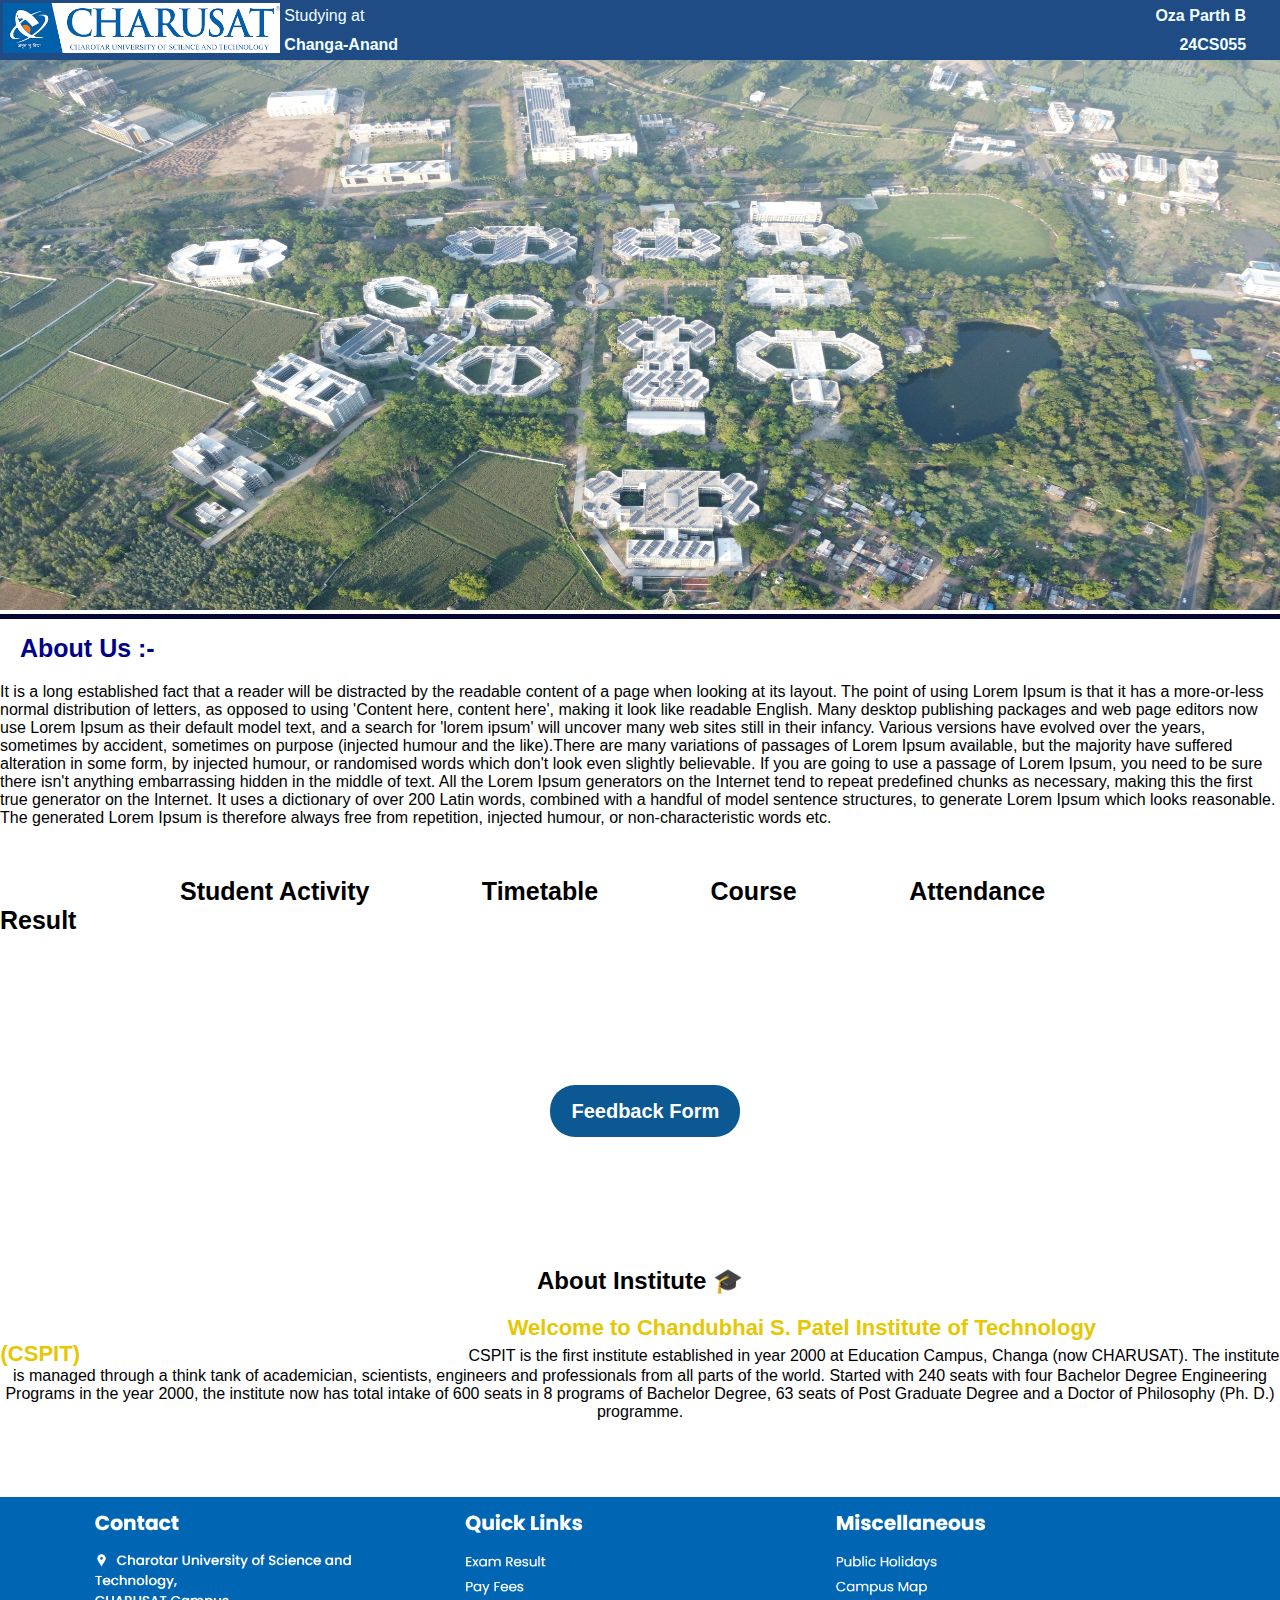
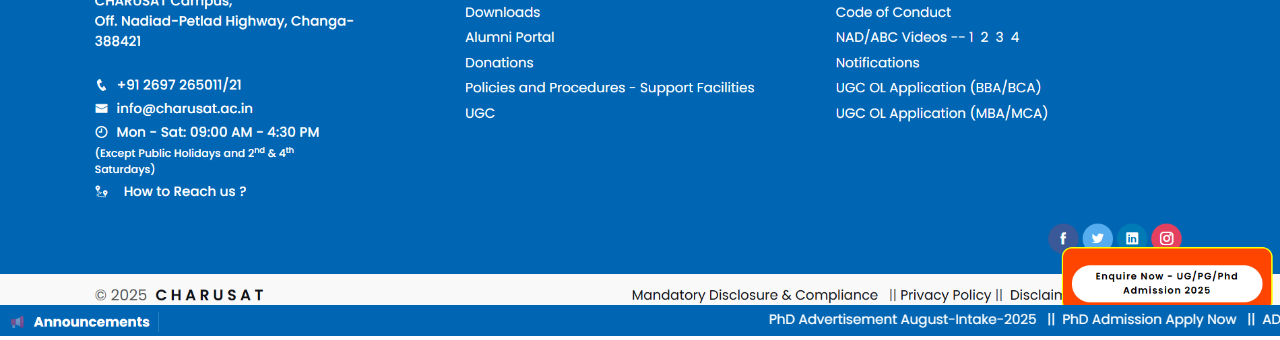
<file: index.html>
<!DOCTYPE html>
<html lang="en">
<head>
    <meta charset="UTF-8">
    <meta name="viewport" content="width=device-width, initial-scale=1.0">
    <link rel="stylesheet" href="Style1.css">
    <title>Document</title>
 
</head>
<body>
    <header>
        <table  class="navbar">
            <tr>
                <td class="imgg" rowspan="2" width="20%">
                    <img src="downloadd.png" alt="logo" height="50px" width="auto" >
                </td>
                <td>Studying at </td>
                <td class="space" ><strong>Oza Parth B</strong> </td>

            </tr>

            <tr >
                <td><strong>Changa-Anand</strong></td>
                <td class="space"><strong>24CS055</strong></td>
            </tr>
        </table>
    </header>
    <div class="slider">
        <img src="DJI_0002.JPG" height="550px" width="100%" >
        
    </div>
    <div class="line"></div>
    <div style="margin-top: 15px;" class="About">
       <span class="hii"><strong>About Us :- </strong></span> 
        <p style="margin-top: 20px;">It is a long established fact that a reader will be distracted by the readable content of a page when looking at its layout. The point of using Lorem Ipsum is that it has a more-or-less normal distribution of letters, as opposed to using 'Content here, content here', making it look like readable English. Many desktop publishing packages and web page editors now use Lorem Ipsum as their default model text, and a search for 'lorem ipsum' will uncover many web sites still in their infancy. Various versions have evolved over the years, sometimes by accident, sometimes on purpose (injected humour and the like).There are many variations of passages of Lorem Ipsum available, but the majority have suffered alteration in some form, by injected humour, or randomised words which don't look even slightly believable. If you are going to use a passage of Lorem Ipsum, you need to be sure there isn't anything embarrassing hidden in the middle of text. All the Lorem Ipsum generators on the Internet tend to repeat predefined chunks as necessary, making this the first true generator on the Internet. It uses a dictionary of over 200 Latin words, combined with a handful of model sentence structures, to generate Lorem Ipsum which looks reasonable. The generated Lorem Ipsum is therefore always free from repetition, injected humour, or non-characteristic words etc.</p>
    </div>
    <div style="margin-bottom: 150px;margin-top: 50px;">
         <tr>
            <td> <a style="margin-left: 180px;" class="Option"
                href="StudentsActivity.html" target="_blank"> Student Activity</a></td>
     <td> <a class="Option" href="timetable.html" target="_blank">Timetable</a>  </td>
     <td> <a class="Option" href="Course.html" target="_blank"> Course</a></td>
     <td> <a class="Option" href="Attendance.html" target="_blank"> Attendance</a></td>
     <td> <a class="Option" href="result.html" target="_blank"> Result</a></td>

    
   </tr>
    </div>
    <div> <button class="admi-but" onclick="document.location='feedbackform.html'" >Feedback Form</button></div>
    <div class="inst"><h2><a style="text-decoration: none ;color:black;" href="https://www.charusat.ac.in/cspit/index.html" >About Institute</a> &#127891;</h2>
    <p> <span class="cspit">Welcome to
Chandubhai S. Patel Institute of Technology (CSPIT)</span>
CSPIT is the first institute established in year 2000 at Education Campus, Changa (now CHARUSAT). The institute is managed through a think tank of academician, scientists, engineers and professionals from all parts of the world. Started with 240 seats with four Bachelor Degree Engineering Programs in the year 2000, the institute now has total intake of 600 seats in 8 programs of Bachelor Degree, 63 seats of Post Graduate Degree and a Doctor of Philosophy (Ph. D.) programme.</p></div>
    <div>
        <img style="margin-top: 60px;" src="Screenshot 2025-06-30 144651.png" alt="" width="100%">
    </div>
  
    
</body>
</html>
</file>
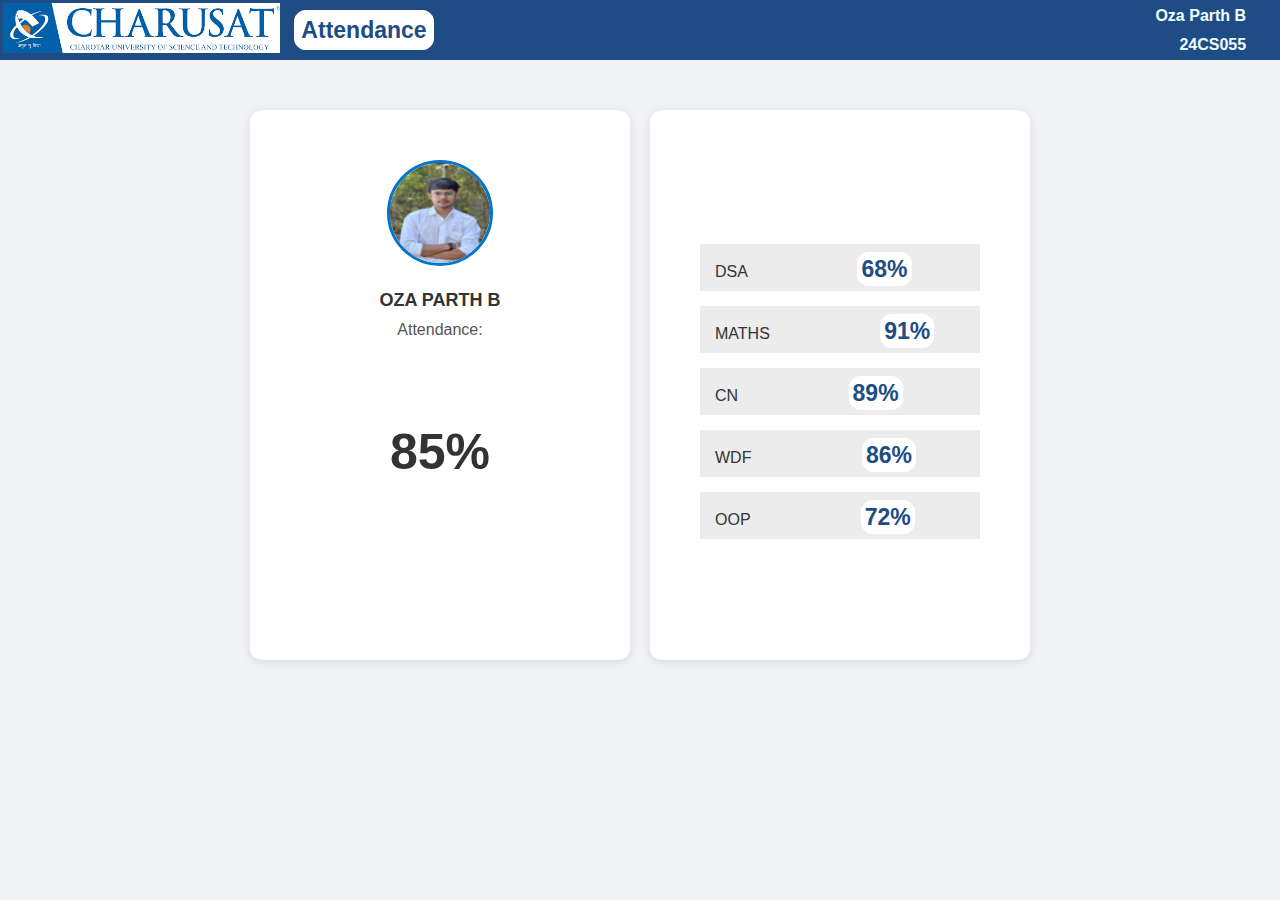
<file: Attendance.html>
<!DOCTYPE html>
<html lang="en">
<head>
    <meta charset="UTF-8">
    <meta name="viewport" content="width=device-width, initial-scale=1.0">
    <link rel="stylesheet" href="Style1.css">
    <style>
       
        body{
            background-color:rgb(240, 240, 240);
        }
        span{
            border: 1px solid white ;
            border-radius: 12px;
            margin-left: 40%;
            padding: 3px;
            text-align: right;
            font-size: 23px;
            font-weight: bold;
            color: rgb(32, 76, 134);
            background-color: white;

        }
        .atd{
             border: 1px solid white ;
            border-radius: 12px;
            padding: 6px;
            font-size: 23px;
            font-weight: bold;
            color: rgb(32, 76, 134);
            background-color: white;
            margin-left: 10px;

        }
 body {
      font-family: Arial, sans-serif;
      background: #f0f2f5;
      margin: 0;
     
      display: flex;
      justify-content: center;
      align-items: flex-start;
      flex-wrap: wrap;
      gap: 20px;
    }

    .card {
      background: white;
      border-radius: 12px;
      margin-top: 30px;
      box-shadow: 0 2px 10px rgba(0,0,0,0.1);
      width: 280px;
      height: 450px;
      padding: 50px;
      text-align: center;
      transition: transform 0.2s ease;

    }

    .card:hover {
      transform: translateY(-5px);
    }

    .profile-img {
      width: 100px;
      height: 100px;
      object-fit: cover;
      border-radius: 50%;
      border: 3px solid #0077cc;
      margin-bottom: 10px;
    }

    .name {
      font-size: 18px;
      font-weight: bold;
      margin: 10px 0;
      color: #333;
    }

    .attendance {
      font-size: 16px;
      color: #555;
    }

    @media (max-width: 1000px) {
      body {
        flex-direction: column;
        align-items: center;
      }
    }
    .sub{
        color: #333;
        margin-top: 15px;
        margin-bottom: 15px;
        text-align: left;
       height: 35px;
        background-color: #ececec;
        padding-top: 12px;
        padding-left: 15px;
    }
    .cntr{
        margin-top: 30%;
        font-size: 50px;
        font-weight: bold;
        color: #333;
    }
    </style>
    <title>Document</title>
</head>
<body>
    <table  class="navbar">
            <tr>
                <td class="imgg" rowspan="2" width="20%">
                    <p style="padding: 0%;  margin: 0px;"><a style="padding: 0% ; margin: 0px;" href="index.html"> <img src="downloadd.png" alt="logo" height="50px" width="auto" ></a></p>
                </td>
                <td rowspan="2"><span class="atd">Attendance</span></td>
                <td class="space" ><strong>Oza Parth B</strong> </td>
            </tr>
            <tr >
                <td class="space"><strong>24CS055</strong></td>
            </tr>
     </table>
     
  <div class="card">
    <img src="prof.png" alt="Profile Photo" class="profile-img">
    <div class="name">OZA PARTH B</div>
    <div class="attendance">Attendance:</div>
    <div class="cntr">85%</div>
  </div>

  <div class="card">
    
    <div class="sub" style="margin-top: 30%;">DSA <span>68%</span></div>
    <div class="sub">MATHS <span>91%</span></div>
    <div class="sub">CN <span>89%</span></div>
    <div class="sub">WDF <span>86%</span></div>
    <div class="sub">OOP <span>72%</span></div>
  </div>

  

    
</body>
</html>
</file>
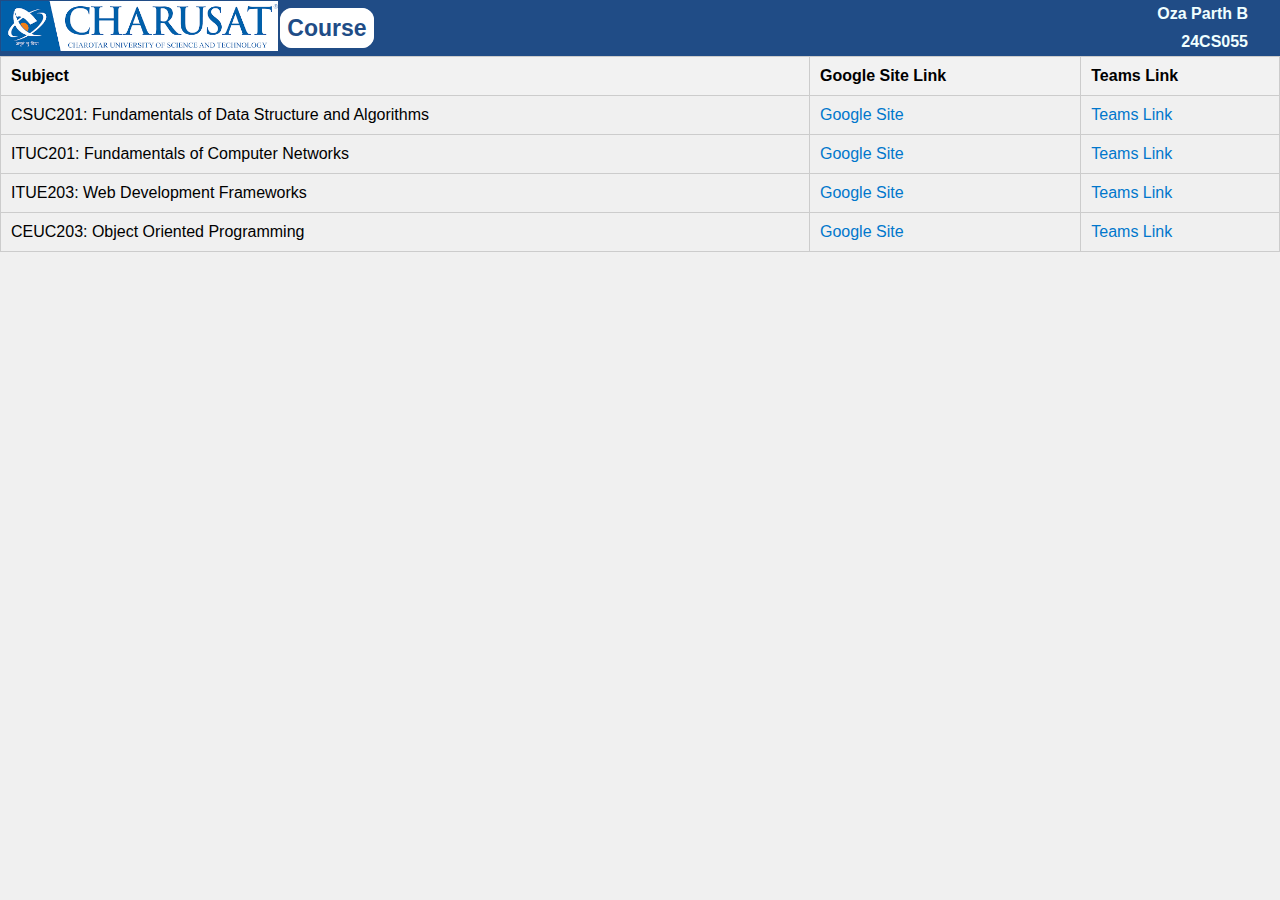
<file: Course.html>
<!DOCTYPE html>
<html lang="en">
<head>
    <meta charset="UTF-8">
    <meta name="viewport" content="width=device-width, initial-scale=1.0">
    <link rel="stylesheet" href="Style1.css">
    <style>
       
        body{
            background-color:rgb(240, 240, 240);
        }
        span{
            border: 1px solid white ;
            border-radius: 12px;
            padding: 6px;
            font-size: 23px;
            font-weight: bold;
            color: rgb(32, 76, 134);
            background-color: white;
        }
        .cont1{
            border: solid red 2px;
            width: 60%;
        }
        .cont{
            border: solid red 1px;
            padding: 0%;
            margin: 0%;
            display: inline-block;
        }
            body {
      font-family: Arial, sans-serif;
      
    }

    table {
      width: 100%;
      border-collapse: collapse;
    }

    .hlo {
      border: 1px solid #ccc;
      padding: 10px;
      vertical-align: top;
    }

    th {
      background-color: #f2f2f2;
      text-align: left;
    }

    a {
      color: #0077cc;
      text-decoration: none;
      word-break: break-all;
    }

    a:hover {
      text-decoration: underline;
    }

    @media (max-width: 600px) {
      table, thead, tbody, th, td, tr {
        display: block;
      }
      th {
        display: none;
      }
      td {
        border: none;
        border-bottom: 1px solid #ccc;
        padding: 10px 0;
      }
    }

    </style>
    <title>Document</title>
</head>
<body>
    <table  class="navbar">
            <tr>
                <td class="imgg" rowspan="2" width="20%">
                    <p style="padding: 0%;  margin: 0px;"><a style="padding: 0% ; margin: 0px;" href="index.html"> <img src="downloadd.png" alt="logo" height="50px" width="auto" ></a></p>
                </td>
                <td rowspan="2"><span>Course</span></td>
                <td class="space" ><strong>Oza Parth B</strong> </td>
            </tr>
            <tr >
                <td class="space"><strong>24CS055</strong></td>
            </tr>
     </table>
     




  <table>
    <tr class="hlo">
      <th class="hlo">Subject</th>
      <th class="hlo">Google Site Link</th>
      <th class="hlo">Teams Link</th>
    </tr>

    <tr class="hlo">
      <td class="hlo">CSUC201: Fundamentals of Data Structure and Algorithms</td>
      <td class="hlo"><a href="https://sites.google.com/charusat.ac.in/csuc201-fundamentals-of-dsa/home" target="_blank">Google Site</a></td>
      <td class="hlo"><a href="https://teams.microsoft.com/l/team/19%3A-Q8t2vWZZ7hWwIFW-yk7NPARfy1LCxtiV1_VFf3txgfQ1%40thread.tacv2/conversations?groupId=c93e25ef-7029-4e19-b354-75e609db8abd&tenantId=8dbd2884-120c-413b-80b2-1117dd3469a4" target="_blank">Teams Link</a></td>
    </tr>

    <tr class="hlo">
      <td class="hlo">ITUC201: Fundamentals of Computer Networks</td>
      <td class="hlo"><a href="https://sites.google.com/charusat.ac.in/ituc201-fcn/home" target="_blank">Google Site</a></td>
      <td class="hlo"><a href="https://teams.microsoft.com/l/team/19%3AzTUojKjRFkpbhVdq2piEXaMnJZmYx48k6YwV38OKnlMl1%40thread.tacv2/conversations?groupId=a6f9584d-e4fb-4c51-921c-2d197414025f&tenantId=8dbd2884-120c-413b-80b2-1117dd3469a4" target="_blank">Teams Link</a></td>
    </tr>

    <tr class="hlo">
      <td class="hlo">ITUE203: Web Development Frameworks</td>
      <td class="hlo"><a href="https://sites.google.com/charusat.ac.in/itue203-wdf/home" target="_blank">Google Site</a></td>
      <td class="hlo"><a href="https://teams.microsoft.com/l/channel/19%3ALVuf4Mxul6k18-FV6mh569PTi8YWMWXKUBzZXbvmWKB81%40thread.tacv2/General?groupId=ce803cf2-1844-4608-bba4-db2a3e04300c&tenantId=8dbd2884-120c-413b-80b2-1117dd3469a4" target="_blank">Teams Link</a></td>
    </tr>

    <tr class="hlo">
      <td class="hlo">CEUC203: Object Oriented Programming</td>
      <td class="hlo"><a href="https://sites.google.com/charusat.ac.in/ceuc203oop/home" target="_blank">Google Site</a></td>
      <td class="hlo"><a href="https://teams.microsoft.com/l/channel/19%3A2Ava1Aq1E0RuYLEXwwd-essbOs82kK2Z7O_Ea5P2gx01%40thread.tacv2/General?groupId=b908197d-9a95-468b-ab59-404b20eda370&tenantId=8dbd2884-120c-413b-80b2-1117dd3469a4" target="_blank">Teams Link</a></td>
    </tr>

  </table>

</body>
</html>

    
</body>
</html>
</file>
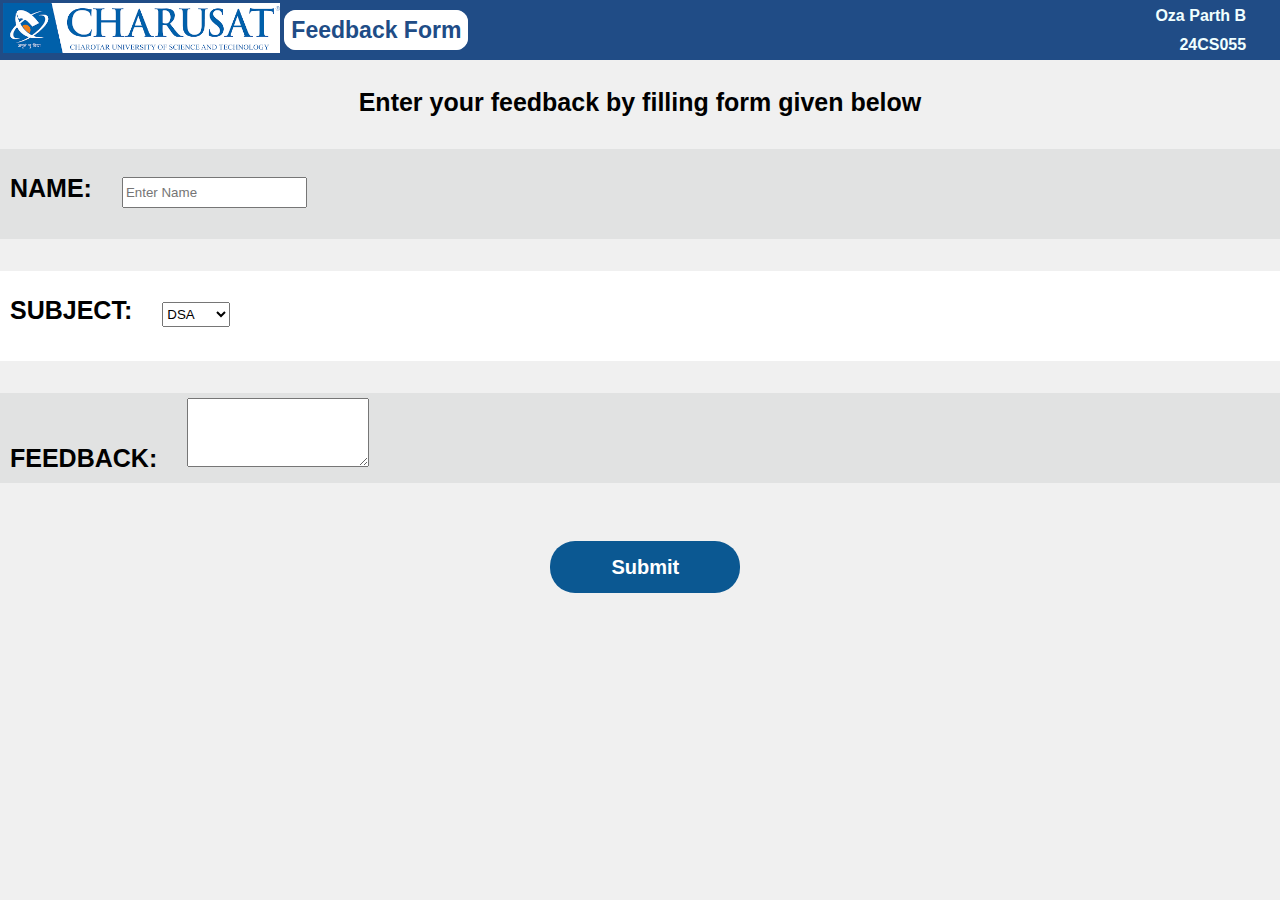
<file: feedbackform.html>
<!DOCTYPE html>
<html lang="en">
<head>
    <meta charset="UTF-8">
    <meta name="viewport" content="width=device-width, initial-scale=1.0">
    <link rel="stylesheet" href="Style1.css">
    <style>
       
        body{
            background-color:rgb(240, 240, 240);
        }
        span{
            border: 1px solid white ;
            border-radius: 12px;
            padding: 6px;
            font-size: 23px;
            font-weight: bold;
            color: rgb(32, 76, 134);
            background-color: white;
        }
        .div1{
            height: 90px;
            background-color: rgb(225, 226, 226);
            margin-top: 32px;
            margin-bottom: 0%;
            padding-bottom: 0%;
        }
         .div2{
            margin-top: 0%;
            padding-top: 0%;
            height: 90px;
            background-color: rgb(255, 255, 255);
            margin-top: 32px;
        }
        .inp{
            margin-left: 30px;
            height: 25px;
        }

    </style>
    <title>Document</title>
</head>
<body>
    <table  class="navbar">
            <tr>
                <td class="imgg" rowspan="2" width="20%">
                    <p style="padding: 0%;  margin: 0px;"><a style="padding: 0% ; margin: 0px;" href="index.html"> <img src="downloadd.png" alt="logo" height="50px" width="auto" ></a></p>
                </td>
                <td rowspan="2"><span>Feedback Form</span></td>
                <td class="space" ><strong>Oza Parth B</strong> </td>
            </tr>
            <tr >
                <td class="space"><strong>24CS055</strong></td>
            </tr>
     </table>
     <div style="margin-bottom: 0%;">
        <p class="pp">Enter your feedback by filling form given below </p>
        <div class="div1"><p style="display: inline-block; margin-left: 10px ;font-weight: bold;font-size: 25px;">NAME:</p><input class="inp" type="text" id="name" maxlength="50" placeholder="Enter Name"> </div>
     </div>
      <div class="div2"><p style="display: inline-block; margin-left: 10px ;font-weight: bold;font-size: 25px;">SUBJECT:</p><select class="inp" name="sub" id="sub">
        <option value="DSA">DSA</option>
        <option value="OOP">OOP</option>
        <option value="HS">HS</option>
        <option value="WDF">WDF</option>
        <option value="CN">CN</option>
        <option value="Maths">MATHS</option>
      </select> </div>
     </div>
      <div class="div1"><p style="display: inline-block; margin-left: 10px ;font-weight: bold;font-size: 25px;">FEEDBACK:</p><textarea class="inp"  style="height: 60px; padding-top: 5px;margin-top: 5px;" id="" placeholder="Enter your Feedback"> </textarea> </div>
     </div>

 <div> <button class="admi-but" style="margin-top: 58px;" onclick="document.location='formdone.html'" >Submit</button></div>

     
    
</body>
</html>
</file>
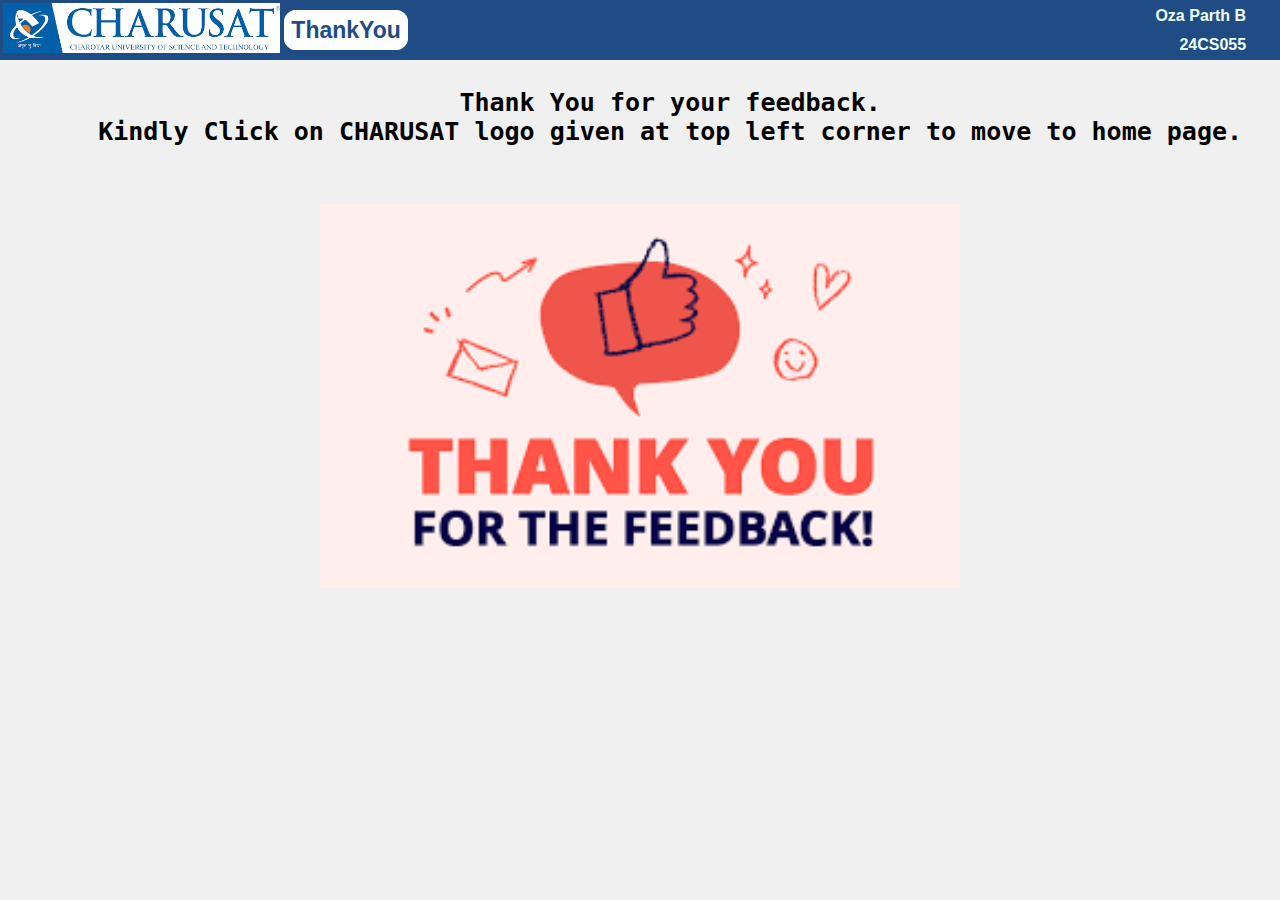
<file: formdone.html>
<!DOCTYPE html>
<html lang="en">
<head>
    <meta charset="UTF-8">
    <meta name="viewport" content="width=device-width, initial-scale=1.0">
    <link rel="stylesheet" href="Style1.css">
    <style>
       
        body{
            background-color:rgb(240, 240, 240);
        }
        span{
            border: 1px solid white ;
            border-radius: 12px;
            padding: 6px;
            font-size: 23px;
            font-weight: bold;
            color: rgb(32, 76, 134);
            background-color: white;
        }
        .ty{
            width: 50%;
            margin-left: 25%;
        }

    </style>
    <title>Document</title>
</head>
<body>
    <table  class="navbar">
            <tr>
                <td class="imgg" rowspan="2" width="20%">
                    <p style="padding: 0%;  margin: 0px;"><a style="padding: 0% ; margin: 0px;" href="index.html"> <img src="downloadd.png" alt="logo" height="50px" width="auto" ></a></p>
                </td>
                <td rowspan="2"><span>ThankYou</span></td>
                <td class="space" ><strong>Oza Parth B</strong> </td>
            </tr>
            <tr >
                <td class="space"><strong>24CS055</strong></td>
            </tr>
     </table>
     <pre class="pp">
    Thank You for your feedback.
    Kindly Click on CHARUSAT logo given at top left corner to move to home page.

     </pre>
     <div>
        <img class="ty" src="download-ty.png" alt="">
     </div>
     
    
</body>
</html>
</file>
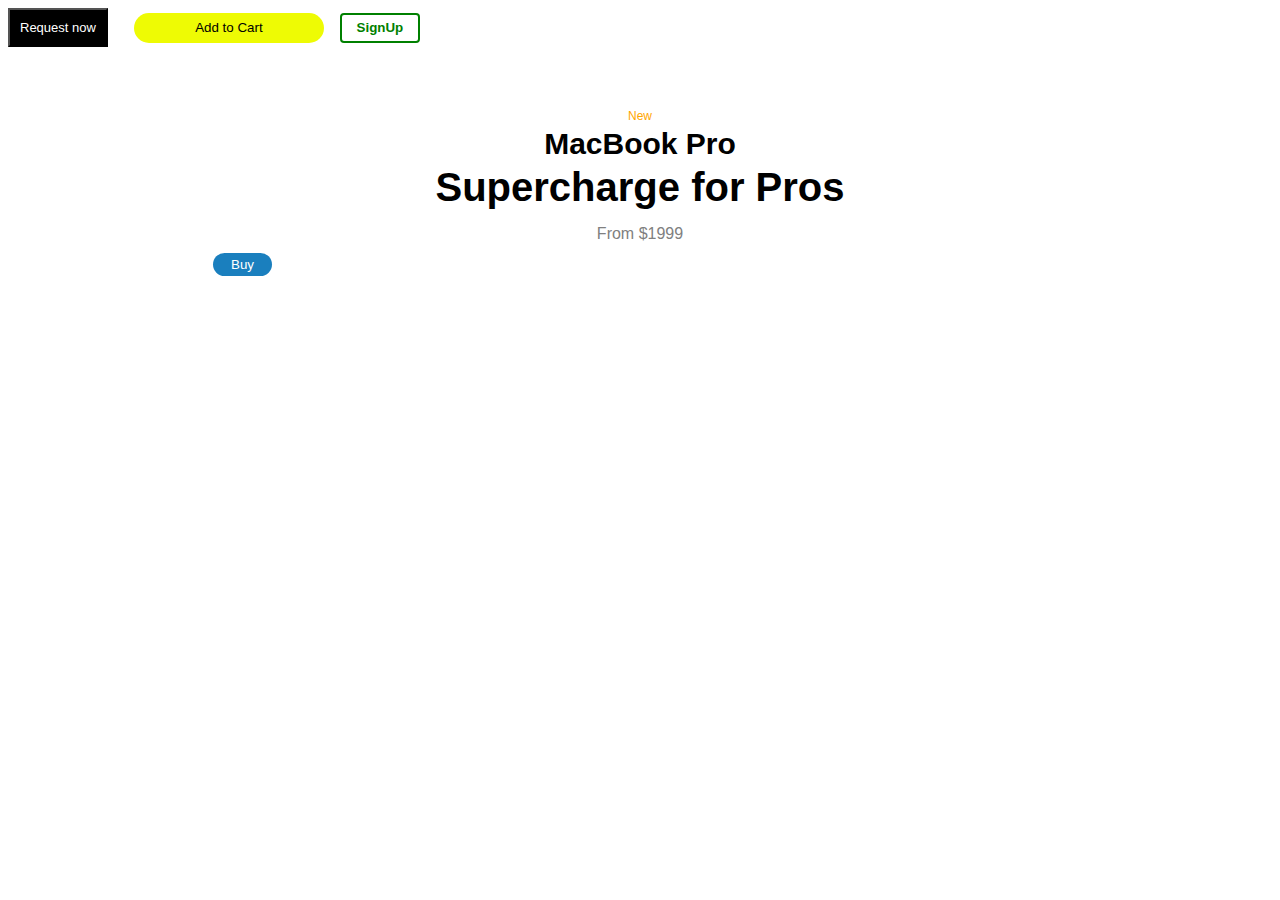
<file: new.html>
<!DOCTYPE html>
<html lang="en">
<head>
    <meta charset="UTF-8">
    <meta name="viewport" content="width=device-width, initial-scale=1.0">
    <title>Document</title>
    <link rel="stylesheet" href="new.css">
    
</head>
<body>
    <button class="req-but">Request now</button>
    <button class="cart">
        Add to Cart
    </button>
    <button class="signup">SignUp</button>
    <p class="top">New</p>
    <p class="headd"><span class="spann">MacBook Pro</span></p>
    <p class="big">Supercharge for Pros</p>
    <p class="price">From &#36;1999</p>
    <button class="buyy">Buy</button>
   
</body>
</html>
</file>
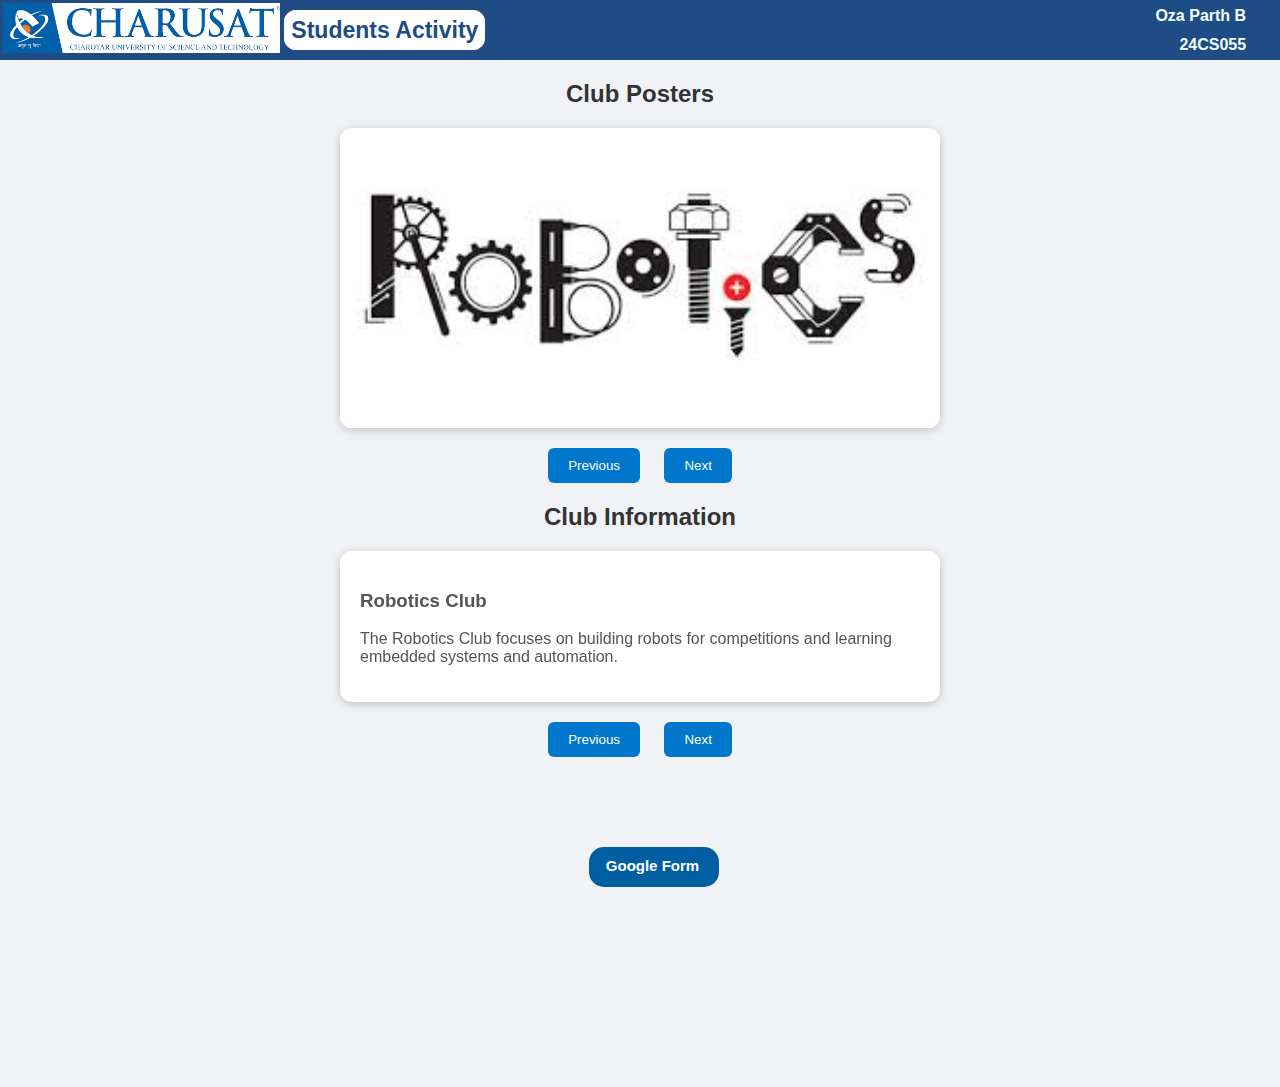
<file: StudentsActivity.html>
<!DOCTYPE html>
<html lang="en">
<head>
    <meta charset="UTF-8">
    <meta name="viewport" content="width=device-width, initial-scale=1.0">
    <link rel="stylesheet" href="Style1.css">
    <style>
       
        body{
            background-color:rgb(240, 240, 240);
        }
        span{
            border: 1px solid white ;
            border-radius: 12px;
            padding: 6px;
            font-size: 23px;
            font-weight: bold;
            color: rgb(32, 76, 134);
            background-color: white;
        }
         body {
      font-family: Arial, sans-serif;
      background: #f0f2f5;
      margin: 0;
      
    }

    h2 {
      text-align: center;
      margin-bottom: 20px;
      color: #333;
    }

    .slider-container {
      max-width: 600px;
      margin: 20px auto;
      position: relative;
      overflow: hidden;
      border-radius: 12px;
      box-shadow: 0 2px 10px rgba(0,0,0,0.2);
      background: white;
    }

    .slides {
      display: flex;
      transition: transform 0.5s ease-in-out;
      width: 100%;
    }

    .slide {
      min-width: 100%;
      box-sizing: border-box;
    }

    .slide img {
         width: 100%;
            height: 300px;
            object-fit: cover;
            display: block;
            border-radius: 12px 12px 0 0;
    }

.form{
    align-content: center;
    display: flex;
    margin-left: 46%;
    margin-top: 90px;
    margin-bottom: 200px;
    background-color: #005fa3;
    color: white;
    width: 130px;
    height: 40px;
    text-align: center;
    padding-top: 10px;
    padding-left: 17px;
    font-weight: bold;
    font-size: 15px;
    border: none;
    border-radius: 15px;
    transition: transform 0.25s;
    cursor: pointer;
}
.form:hover{
   transform: scale(1.1);

}

    .slide-content {
      padding: 20px;
      font-size: 16px;
      color: #555;
    }

    .buttons {
      text-align: center;
      margin-top: 10px;
    }

    .buttons button {
      padding: 10px 20px;
      margin: 0 10px;
      background: #0077cc;
      color: white;
      border: none;
      border-radius: 6px;
      cursor: pointer;
      transition: background 0.3s ease;
    }

    .buttons button:hover {
      background: #005fa3;
    }

    </style>
    <title>Document</title>
</head>
<body>
    <table  class="navbar">
            <tr>
                <td class="imgg" rowspan="2" width="20%">
                    <p style="padding: 0%;  margin: 0px;"><a style="padding: 0% ; margin: 0px;" href="index.html"> <img src="downloadd.png" alt="logo" height="50px" width="auto" ></a></p>
                </td>
                <td rowspan="2"><span>Students Activity</span></td>
                <td class="space" ><strong>Oza Parth B</strong> </td>
            </tr>
            <tr >
                <td class="space"><strong>24CS055</strong></td>
            </tr>
     </table>
     
  <h2>Club Posters</h2>
  <div class="slider-container">
    <div class="slides" id="posterSlides">
      <div class="slide"><img src="robotics1.jpeg" alt="Poster 1"></div>
      <div class="slide"><img src="coding1.jpeg" alt="Poster 2"></div>
      <div class="slide"><img src="photography.jpeg" alt="Poster 3"></div>
    </div>
  </div>
  <div class="buttons">
    <button onclick="prevSlide('posterSlides')">Previous</button>
    <button onclick="nextSlide('posterSlides')">Next</button>
  </div>

  <h2>Club Information</h2>
  <div class="slider-container">
    <div class="slides" id="infoSlides">
      <div class="slide">
        <div class="slide-content">
          <h3>Robotics Club</h3>
          <p>The Robotics Club focuses on building robots for competitions and learning embedded systems and automation.</p>
        </div>
      </div>
      <div class="slide">
        <div class="slide-content">
          <h3>Coding Club</h3>
          <p>The Coding Club conducts weekly coding challenges, hackathons, and mentorship for competitive programming.</p>
        </div>
      </div>
      <div class="slide">
        <div class="slide-content">
          <h3>Photography Club</h3>
          <p>The Photography Club organizes photowalks, editing workshops, and exhibitions for creative expression.</p>
        </div>
      </div>
    </div>
  </div>
  <div class="buttons">
    <button onclick="prevSlide('infoSlides')">Previous</button>
    <button onclick="nextSlide('infoSlides')">Next</button>
  </div>
  <button onclick="document.location='https://drive.google.com/drive/folders/14dPnPeX9mrYpSRJhEKkLfBLehElZE2rt?usp=drive_link'" class="form">Google Form</button>

  <script>
    let posterIndex = 0;
    let infoIndex = 0;

    function showSlide(sliderId, index) {
      const slides = document.getElementById(sliderId);
      const totalSlides = slides.children.length;
      if(index >= totalSlides) index = 0;
      if(index < 0) index = totalSlides - 1;
      slides.style.transform = `translateX(${-index * 100}%)`;

      if(sliderId === 'posterSlides') posterIndex = index;
      if(sliderId === 'infoSlides') infoIndex = index;
    }

    function nextSlide(sliderId) {
      if(sliderId === 'posterSlides') showSlide(sliderId, posterIndex + 1);
      if(sliderId === 'infoSlides') showSlide(sliderId, infoIndex + 1);
    }

    function prevSlide(sliderId) {
      if(sliderId === 'posterSlides') showSlide(sliderId, posterIndex - 1);
      if(sliderId === 'infoSlides') showSlide(sliderId, infoIndex - 1);
    }

    // Auto slide every 5 sec for poster slider
    setInterval(() => {
      nextSlide('posterSlides');
    }, 5000);

  </script>
    
</body>
</html>
</file>
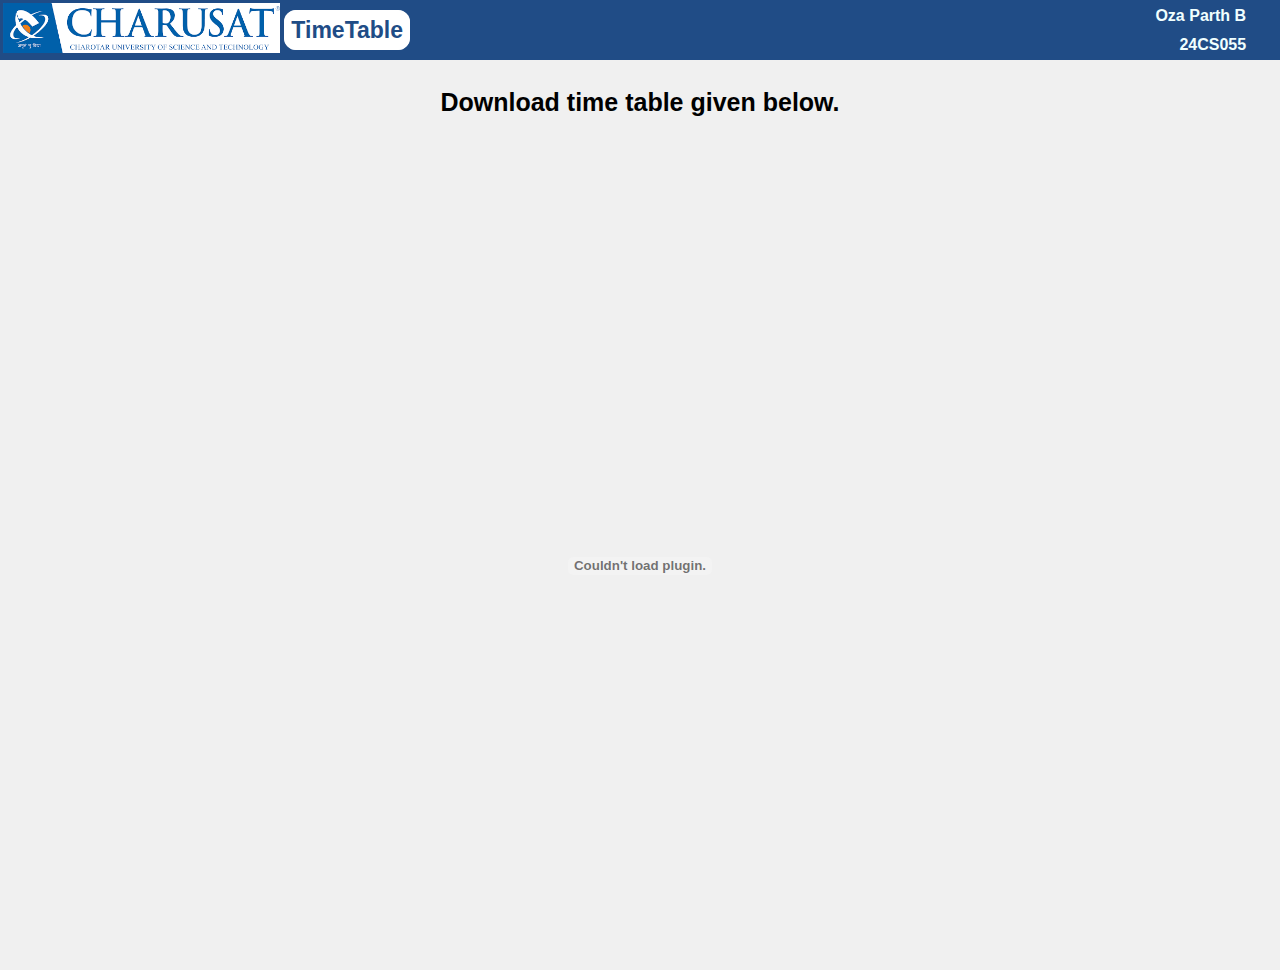
<file: timetable.html>
<!DOCTYPE html>
<html lang="en">
<head>
    <meta charset="UTF-8">
    <meta name="viewport" content="width=device-width, initial-scale=1.0">
    <link rel="stylesheet" href="Style1.css">
    <style>
       
        body{
            background-color:rgb(240, 240, 240);
        }
        span{
            border: 1px solid white ;
            border-radius: 12px;
            padding: 6px;
            font-size: 23px;
            font-weight: bold;
            color: rgb(32, 76, 134);
            background-color: white;
        }
        .pdff{
            margin-top: 2%;
            width: 90%;
            align-content: center;
            margin-left: 5%;
            height:800px;
            
        }
       

    </style>
    <title>timetable</title>
</head>
<body>
    <table  class="navbar">
            <tr>
                <td class="imgg" rowspan="2" width="20%">
                    <p style="padding: 0%;  margin: 0px;"><a style="padding: 0% ; margin: 0px;" href="index.html"> <img src="downloadd.png" alt="logo" height="50px" width="auto" ></a></p>
                </td>
                <td rowspan="2"><span>TimeTable</span></td>
                <td class="space" ><strong>Oza Parth B</strong> </td>
            </tr>
            <tr >
                <td class="space"><strong>24CS055</strong></td>
            </tr>
     </table>
     <div>
        <p class="pp">
            Download time table given below.
        </p>
     </div>
     <div class="pdff"><embed class="pdff" src="e:\CSE CSPIT\SEM3\class time table.pdf"></div>
     
    
</body>
</html>
</file>
<file: Style1.css>
body{
font-family: Arial;
margin: 0%;
box-sizing: border-box;
}
header{
    position: sticky;
    top: 0%;
    
 
}
.inside{
    background-color: white;
    height: 358px;
    border-radius: 12px;
    margin-top: 65px;
    margin-left: 20px;
    margin-right: 20px;
}
.navbar{
    background-color: rgb(32, 76, 134);
    color: azure;
    width: 100%;
    position: sticky;
    top: 0px;
}
.space{
    text-align: right;
    padding-right: 2.5%;
}
.slider{
  
    margin-bottom: 0px;
}

.line{
    background-color: rgb(6, 6, 53);
    width: 100%;
    height: 5px;
    margin-top: 0px;
}
.About{
    margin-top: 12px;
    
}
.hii{
    color: darkblue;
    margin-left: 20px;
    font-size: 25px;
}
.Option{
    font-weight: bold;
    font-size: 25px;
    color: black;
    text-decoration: none;
    margin-top: 250px;
    margin-bottom: 50px;
    margin-right: 108px;
    transition:0.25s;

}
.Option:hover {
    color: rgb(255, 145, 2);
    text-decoration: underline;
    

}

.admi-but {
    
    color: white;
    margin-left: 43%;
    border-radius:25px ;
    background-color: rgb(11, 88, 146);
    height: 52px;
    width: 190px;
    margin-bottom: 110px;
    font-weight: bold;
    font-size: 20px;
    border: none;
    transition: 0.25s;
    cursor: pointer;

}
.cspit{
    color: rgb(230, 199, 2);
    font-weight: bold;
    font-size: 22px;
    margin-left: 25.3%;
    margin-right: 30%;

}
.cspit:hover{
    text-decoration: underline;
}
.inst{
    text-align: center;
    transition:0.25s;

}
.admi-but:hover{
    color:  rgb(11, 88, 146);
    background-color: white;
    border-color:  rgb(11, 88, 146);
    border: solid  rgb(11, 88, 146);


}
 .pp{
            margin-bottom: 0%;
            font-size: 25px;
            text-align: center;
            font-weight: bolder;
            margin-top: 28px;
        }
</file>
<file: new.css>
.req-but{
    background-color: black;
    color: white;
   padding: 10px;
    font-size: 13px;
    cursor: pointer;
    margin-right: 22px;
    transition: box-shadow 0.25s;
    
}
.req-but:hover{
    box-shadow: 5px 5px 15px rgba(0, 0, 0, 0.4);
}
.cart{
    background-color: rgb(238, 251, 4);
    border: none;
    cursor: pointer;
    height: 30px;
    width: 190px;
    border-radius: 15px;
    color:black;
    transition: background-color 0.25s;
}
.req-but:active{
    border-color: solid white;
   

}
.cart:hover{
    background-color:rgb(162, 169, 24) ;
}
.cart:active{
    opacity: 0.45;
}
.signup{
    background-color:white;
    color: green;
    border: 2px solid ;
    margin-left: 12px;
    height: 30px;
    width:80px ;
    border-radius: 4px;
    font-weight: bold;
    transition: background-color 0.25s,color 0.25s,border 0.25s ;
    cursor:pointer;
    
}
.signup:hover{
    background-color: green;
    color: white;
    border: transparent;
    

}
.signup:active{
  transform: scale(120%);
}
p{
    font-family: Arial;
    padding-bottom: 0px;
    padding-top: 0px;
    padding-left: 0px;
    padding-right: 0px;
}
.top{
    color: orange;
    text-align: center;
    font-size: 12px;
    padding-top: 50px;
    padding-bottom: 0px;
    margin-bottom: 4px;

}
.headd{
    text-align: center;
    font-size: 30px;
    padding-top: 0px;
    font-weight: bold;
    margin-top: 0px;
    margin-bottom: 4px;
    cursor: pointer;

}
.big{
    font-weight: bold;
    font-size: 40px;
    text-align: center;
    margin-top: 0px;
    margin-bottom: 15px;
}
.price{
    text-align: center;
    margin-top: 0px;
    margin-bottom: 5px;
    color: gray;

}
.buyy{
   background-color: rgb(26, 127, 190);
   text-align: center;
   margin-left: 205px;
   margin-top: 5px;
   padding-top: 4px;
   padding-bottom: 4px;
   padding-right: 18px;
   padding-left: 18px;
   border-radius: 16px ;
   border: none;
   color: white;
   cursor: pointer;
   transition: backgroud-color 0.15s,border 0.15s , color 0.15s;
}
.buyy:hover{
background-color: white;
border: solid rgb(26, 127, 190) ;
color:rgb(26, 127, 190) ;


}
.spann:hover{
text-decoration: underline;
}
</file>
